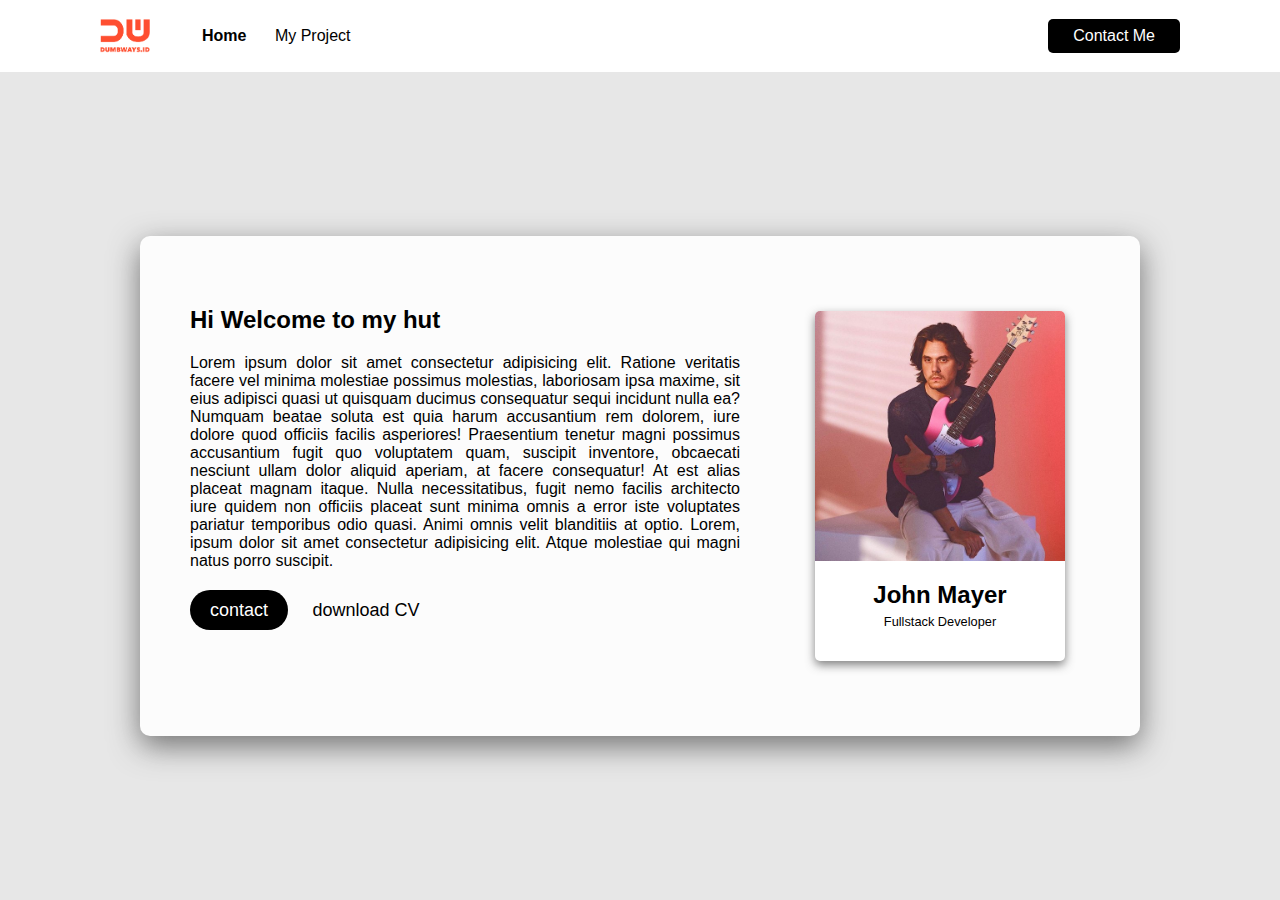
<file: index.html>
<html>

<head>
    <title>Day 3</title>
    <link rel="stylesheet" href="style.css">
    <link rel="stylesheet" href="https://cdnjs.cloudflare.com/ajax/libs/font-awesome/6.1.0/css/all.min.css"
        integrity="sha512-10/jx2EXwxxWqCLX/hHth/vu2KY3jCF70dCQB8TSgNjbCVAC/8vai53GfMDrO2Emgwccf2pJqxct9ehpzG+MTw=="
        crossorigin="anonymous" referrerpolicy="no-referrer" />
</head>

<body>
    <!-- Navbar -->
    <nav>
        <div class="nav-left">

            <img src="asset/logo.png" alt="" width=50px">

            <ul>
                <li>
                    <a href="index.html"><b>Home</b></a>
                </li>
                <li>
                    <a href="#">My Project</a>
                </li>
            </ul>
        </div>

        <div class="nav-right">
            <a href="contact.html">Contact Me</a>
        </div>
    </nav>

    <!-- Content -->

    <section>
            <div class="content">
                <div class="section-left">
                    <h2>Hi Welcome to my hut</h2>
                    <p>Lorem ipsum dolor sit amet consectetur adipisicing elit. Ratione veritatis facere vel minima
                        molestiae possimus molestias, laboriosam ipsa maxime, sit eius adipisci quasi ut quisquam
                        ducimus consequatur sequi incidunt nulla ea? Numquam beatae soluta est quia harum accusantium
                        rem dolorem, iure dolore quod officiis facilis asperiores! Praesentium tenetur magni possimus
                        accusantium fugit quo voluptatem quam, suscipit inventore, obcaecati nesciunt ullam dolor
                        aliquid aperiam, at facere consequatur! At est alias placeat magnam itaque. Nulla
                        necessitatibus, fugit nemo facilis architecto iure quidem non officiis placeat sunt minima omnis
                        a error iste voluptates pariatur temporibus odio quasi. Animi omnis velit blanditiis at optio. Lorem, ipsum dolor sit amet consectetur adipisicing elit. Atque molestiae qui magni natus porro suscipit.
                    </p>

                    <div class="portfolio">
                        <a class="button" href="contact.html">contact</a>
                        <a href="">download CV <i class="fa-solid fa-download"></i></i></a>
                    </div>

                    <!-- Sosmed -->
                    <div class="sosial-media">
                        <a href="#"><i class="fa-brands fa-linkedin fa-2x"></i></a>
                        <a href="#"><i class="fa-brands fa-instagram-square fa-2x"></i></a>
                        <a href="#"><i class="fa-brands fa-facebook-square fa-2x"></i></a>
                        <a href="#"><i class="fa-brands fa-twitter-square fa-2x"></i></a>
                    </div>
                </div>


                <div class="section-right">
                    <div class="card-name">
                        <img src="asset/john-mayer.jpeg" alt="John-mayer">
                            <h2>John Mayer</h2>
                            <p>Fullstack Developer</p>
                    </div>

                </div>

            </div>


    </div>

</body>

</html>
</file>
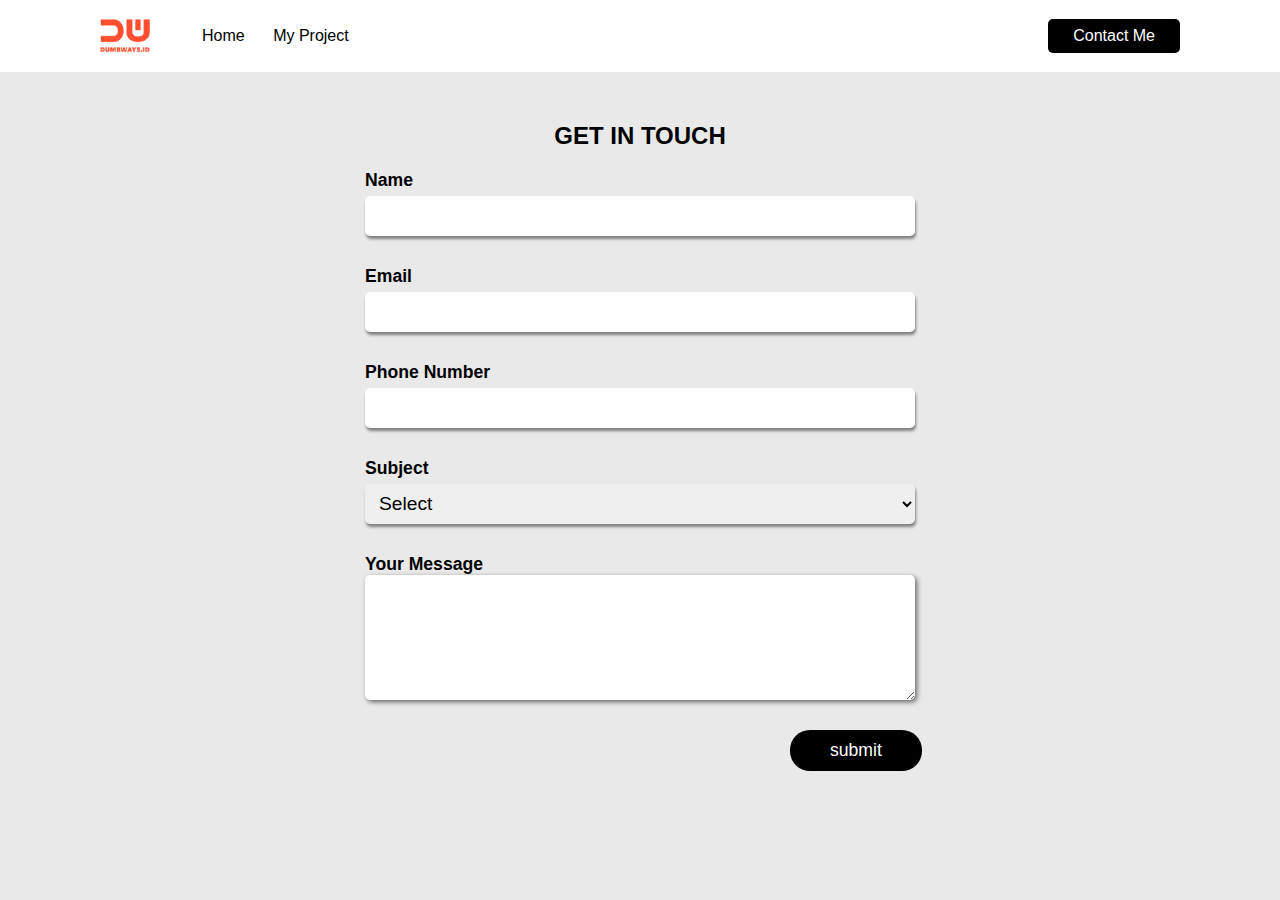
<file: contact.html>
<html>

<head>
    <title>Day 3</title>
    <link rel="stylesheet" href="https://cdnjs.cloudflare.com/ajax/libs/font-awesome/6.1.0/css/all.min.css">
    <link rel="stylesheet" href="style2.css">
    <script src="form.js"></script>
</head>

<body>
    <!-- Navbar -->
    <nav>
        <div class="nav-left">

            <img src="asset/logo.png" alt="" width=50px">

            <ul>
                <li>
                    <a href="index.html">Home</a>
                </li>
                <li>
                    <a href="#">My Project</a>
                </li>
            </ul>
        </div>

        <div class="nav-right">
            <a href="contact.html">Contact Me</a>
        </div>
    </nav>

    <!-- Content -->
    <form action="">
        <h2>GET IN TOUCH</h2>
        <label for="input-name">Name</label>
        <input type="text" id="input-name">

        <label for="input-email">Email</label>
        <input type="email" id="input-email">

        <label for="input-phone">Phone Number</label>
        <input type="number" id="input-phone">

        <label for="input-subject">Subject</label>
        <select name="" id="input-subject">
            <option value="">Select</option>
            <option value="Let's Talk">Let's Talk</option>
            <option value="Let's Collaboration">Let's Collaboration</option>
            <option value="I am Hiring">I am Hiring</option>
        </select>

        <label for="input-message">Your Message</label>
        <textarea name="" id="input-message" rows="5"></textarea>

        <button type="button" onclick="submitData()">submit</button>

    </form>



</body>

</html>
</file>
<file: style.css>
/* .nav-left{
    background-color: aqua;
} */

body {
    margin: 0;
    padding: 0;
    font-family: Arial, Helvetica, sans-serif;
    
}

nav {
    background-color: rgb(255, 255, 255);
    display: flex;
    height: 8vh;
}

.nav-left {
    display: flex;
    padding-left: 100px;
    flex: 50%;
    align-items: center;
}

nav .nav-left li {
    display: inline;

}

nav .nav-left ul li a {
    text-decoration: none;
    color: black;
    padding: 12px;
}

.nav-right {
    display: flex;
    justify-content: flex-end;
    align-items: center;
    flex: 50%;
    padding-right: 100px;
}

nav .nav-right a {
    background-color: black;
    color: white;
    padding: 8px 25px;
    border-radius: 5px;
    text-decoration: none;
}


section {
    height: 92vh;
    display: flex;
    justify-content: center;
    align-items: center;
    background-color: rgb(231, 231, 231);
}

.content{
    display: flex;
    width: 900px;
    height: 400px;
    background-color: rgb(252, 252, 252);
    padding: 50px;
    border-radius: 10px;
    box-shadow: 0px 10px 30px rgba(65, 65, 65, 0.699);

}

.content .section-left {
    flex: 2;
}

.content .section-left p{
    width: 550px;
    text-align: justify;
    padding-right: 30px;
}

.content .portfolio{
    margin: 30px 0;
}

.content .portfolio .button{
    background-color: black;
    color: white;
    padding: 10px 20px;
    border-radius: 20px;
    cursor: pointer;
    margin-right: 20px;
    font-size: 18px;
}

.content .portfolio a{
    text-decoration: none;
    color: black;
    font-size: 18px;
    
}

/* Icon Sosmed */
.content .sosial-media{
    margin-top: 50px;
}
.content .sosial-media a{
    margin-right: 20px;
    color: black;
    text-decoration: none;
}


.content .section-right{
    display: flex;
    flex: 1;
    justify-content: center;
    align-items: center;

    
}

.content  .section-right .card-name{
    background-color: white;
    width: 250px;
    box-shadow: 0 4px 10px rgba(68, 68, 68, 0.671);
    border-radius: 5px;
    text-align: center;
}

.content .section-right .card-name img{
    border-radius: 5px 5px 0px 0px ;
    width: 250px;
}

.content .section-right p{
    margin-top: -15px;
    font-size: .8em;
    padding-bottom: 20px;
}
</file>
<file: style2.css>
*{
    font-family: Arial, Helvetica, sans-serif;
}
body {
    margin: 0;
    padding: 0;
    background-color: rgb(233, 233, 233);
    
}

nav {
    background-color: rgb(255, 255, 255);
    display: flex;
    height: 8vh;
}

.nav-left {
    display: flex;
    padding-left: 100px;
    flex: 50%;
    align-items: center;
}

nav .nav-left li {
    display: inline;

}

nav .nav-left ul li a {
    text-decoration: none;
    color: black;
    padding: 12px;
}

.nav-right {
    display: flex;
    justify-content: flex-end;
    align-items: center;
    flex: 50%;
    padding-right: 100px;
}

nav .nav-right a {
    background-color: black;
    color: white;
    padding: 8px 25px;
    border-radius: 5px;
    text-decoration: none;
}

/* Form */

h2{
    text-align: center;
}

form{
    width: 550px;
    margin: 50px auto;
}

form label{
    font-weight: bold;
    font-size: 1.1em;
}

form input, form select{
    width: 100%;
    margin-top: 5px;
    margin-bottom: 30px;
    border: none;
    height: 40px;
    border-radius: 5px;
    box-shadow: 1px 3px 3px rgb(129, 129, 129);
    padding-left: 10px;
    font-size: 1.2em;
}


form textarea{
    width: 100%;
    resize: vertical;
    border: none;
    border-radius: 5px;
    box-shadow: 2px 2px 5px rgb(100, 100, 100);
    font-size: 1.1em;
    padding: 10px;
}

form button{
    border: none;
    margin-top: 30px;
    background-color: black;
    color: white;
    padding: 10px 40px;
    border-radius: 20px;
    font-size: 1.1em;    
    margin-left: 425px;
}
</file>
